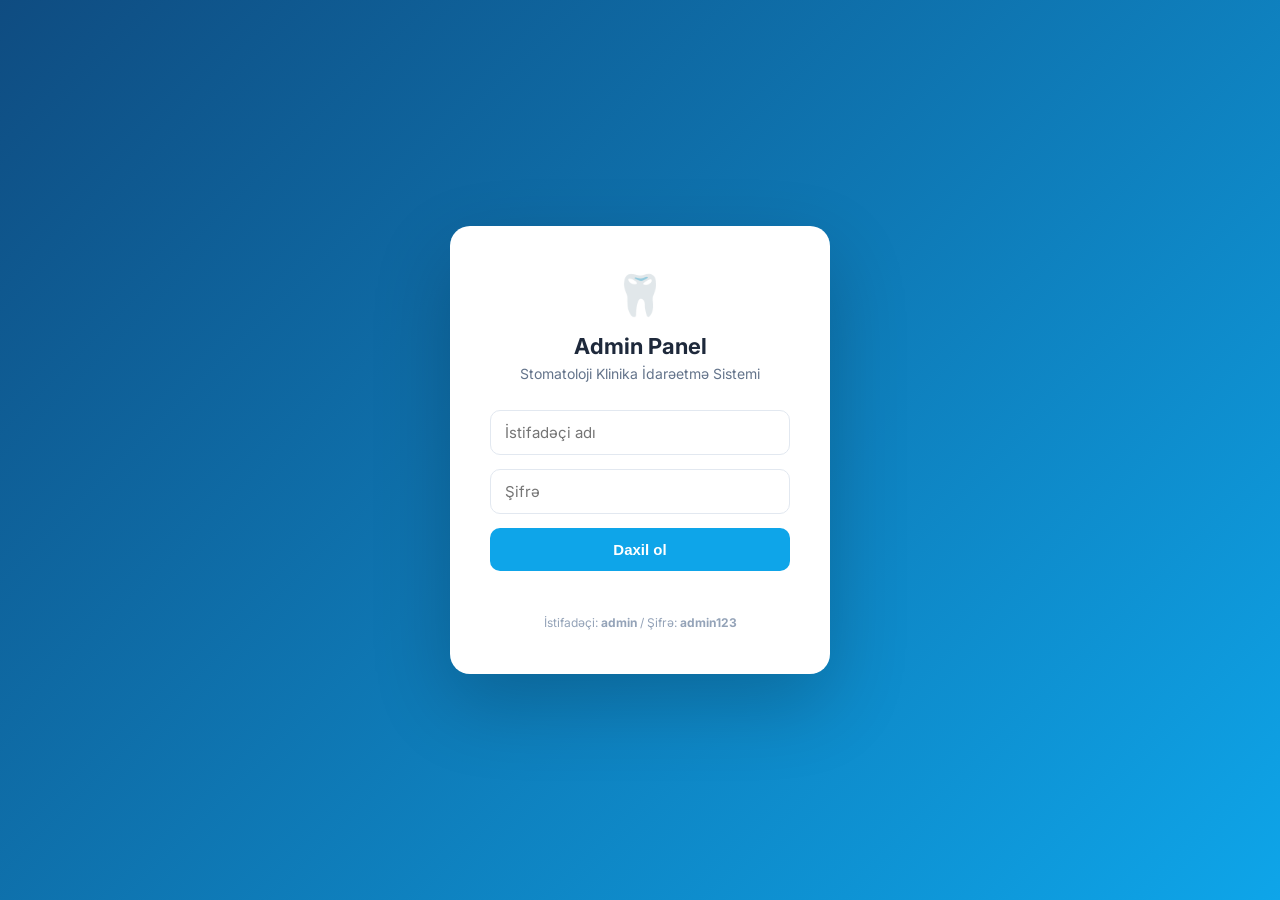
<file: admin.html>
<!DOCTYPE html>
<html lang="az">
<head>
  <meta charset="UTF-8" />
  <meta name="viewport" content="width=device-width, initial-scale=1.0" />
  <title>Admin Panel — Stomatoloji Klinika</title>
  <link rel="preconnect" href="https://fonts.googleapis.com" />
  <link href="https://fonts.googleapis.com/css2?family=Inter:wght@300;400;500;600;700;800&display=swap" rel="stylesheet" />
  <style>
    *, *::before, *::after { box-sizing: border-box; margin: 0; padding: 0; }
    html, body { height: 100%; font-family: 'Inter', sans-serif; background: #f1f5f9; color: #1e293b; }
    a { text-decoration: none; color: inherit; }

    
    #loginScreen {
      min-height: 100vh;
      display: flex;
      align-items: center;
      justify-content: center;
      background: linear-gradient(135deg, #0f4c81, #0ea5e9);
    }
    .login-card {
      background: #fff;
      border-radius: 20px;
      padding: 44px 40px;
      width: 380px;
      box-shadow: 0 30px 80px rgba(0,0,0,.2);
      text-align: center;
    }
    .login-logo { font-size: 40px; margin-bottom: 14px; }
    .login-title { font-size: 22px; font-weight: 700; margin-bottom: 6px; }
    .login-sub { color: #64748b; font-size: 14px; margin-bottom: 28px; }
    .login-input {
      width: 100%; padding: 12px 14px;
      border: 1.5px solid #e2e8f0;
      border-radius: 10px;
      font-size: 15px;
      margin-bottom: 14px;
      outline: none;
      font-family: inherit;
      transition: border-color .2s;
    }
    .login-input:focus { border-color: #0ea5e9; box-shadow: 0 0 0 3px rgba(14,165,233,.12); }
    .login-btn {
      width: 100%; padding: 13px;
      background: #0ea5e9; color: #fff;
      border: none; border-radius: 10px;
      font-size: 15px; font-weight: 600;
      cursor: pointer; transition: background .2s;
    }
    .login-btn:hover { background: #0284c7; }
    .login-error { color: #ef4444; font-size: 13px; margin-top: 10px; min-height: 18px; }

    
    #adminApp { display: none; min-height: 100vh; }
    .sidebar {
      position: fixed; top: 0; left: 0; bottom: 0;
      width: 240px;
      background: #0f172a;
      display: flex; flex-direction: column;
      z-index: 100;
    }
    .sidebar-logo {
      padding: 24px 20px;
      border-bottom: 1px solid rgba(255,255,255,.08);
      display: flex; align-items: center; gap: 10px;
      color: #fff; font-weight: 700; font-size: 15px;
    }
    .sidebar-logo-icon { font-size: 22px; }
    .sidebar-nav { padding: 16px 0; flex: 1; overflow-y: auto; }
    .nav-item {
      display: flex; align-items: center; gap: 12px;
      padding: 11px 20px;
      color: #94a3b8; font-size: 14px; font-weight: 500;
      cursor: pointer; transition: all .2s;
      border-left: 3px solid transparent;
    }
    .nav-item:hover { background: rgba(255,255,255,.05); color: #e2e8f0; }
    .nav-item.active { background: rgba(14,165,233,.12); color: #38bdf8; border-left-color: #38bdf8; }
    .nav-item-icon { font-size: 18px; width: 22px; text-align: center; }
    .sidebar-footer { padding: 16px 20px; border-top: 1px solid rgba(255,255,255,.08); }
    .logout-btn {
      display: flex; align-items: center; gap: 8px;
      color: #94a3b8; font-size: 13px; cursor: pointer;
      padding: 8px 0; transition: color .2s;
    }
    .logout-btn:hover { color: #ef4444; }

    .main-content { margin-left: 240px; padding: 30px; min-height: 100vh; }
    .page-header { margin-bottom: 28px; }
    .page-header h1 { font-size: 24px; font-weight: 800; color: #0f172a; }
    .page-header p { color: #64748b; font-size: 14px; margin-top: 4px; }

    
    .stats-grid { display: grid; grid-template-columns: repeat(4, 1fr); gap: 18px; margin-bottom: 28px; }
    .stat-card {
      background: #fff; border-radius: 16px; padding: 22px 20px;
      border: 1px solid #e2e8f0; display: flex; align-items: center; gap: 16px;
    }
    .stat-icon {
      width: 50px; height: 50px; border-radius: 12px;
      display: flex; align-items: center; justify-content: center; font-size: 22px;
    }
    .stat-value { font-size: 26px; font-weight: 800; color: #0f172a; }
    .stat-label { font-size: 12px; color: #64748b; font-weight: 500; }

    
    .card {
      background: #fff; border-radius: 16px;
      border: 1px solid #e2e8f0; margin-bottom: 24px;
    }
    .card-header {
      padding: 20px 24px; border-bottom: 1px solid #f1f5f9;
      display: flex; align-items: center; justify-content: space-between;
    }
    .card-title { font-size: 16px; font-weight: 700; color: #0f172a; }
    .card-body { padding: 0; }

   
    .table-wrap { overflow-x: auto; }
    table { width: 100%; border-collapse: collapse; }
    th {
      padding: 12px 20px; text-align: left;
      font-size: 11px; font-weight: 600;
      color: #64748b; text-transform: uppercase; letter-spacing: .5px;
      background: #f8fafc; border-bottom: 1px solid #e2e8f0;
    }
    td {
      padding: 14px 20px; font-size: 14px;
      border-bottom: 1px solid #f1f5f9; vertical-align: top;
    }
    tr:last-child td { border-bottom: none; }
    tr:hover td { background: #f8fafc; }
    .badge {
      display: inline-block; padding: 3px 10px;
      border-radius: 20px; font-size: 11px; font-weight: 600;
    }
    .badge-blue { background: #e0f2fe; color: #0369a1; }
    .badge-green { background: #dcfce7; color: #15803d; }
    .badge-red { background: #fee2e2; color: #dc2626; }
    .badge-yellow { background: #fef9c3; color: #a16207; }
    .empty-state { text-align: center; padding: 48px 20px; color: #94a3b8; font-size: 14px; }
    .empty-icon { font-size: 40px; margin-bottom: 12px; }

    
    .btn {
      display: inline-flex; align-items: center; gap: 6px;
      padding: 9px 18px; border-radius: 8px; font-size: 13px;
      font-weight: 600; cursor: pointer; border: none; transition: all .2s;
      font-family: inherit;
    }
    .btn-primary { background: #0ea5e9; color: #fff; }
    .btn-primary:hover { background: #0284c7; }
    .btn-danger { background: #fee2e2; color: #dc2626; }
    .btn-danger:hover { background: #fecaca; }
    .btn-success { background: #dcfce7; color: #15803d; }
    .btn-success:hover { background: #bbf7d0; }
    .btn-sm { padding: 6px 12px; font-size: 12px; }
    .btn-outline { background: transparent; color: #475569; border: 1.5px solid #e2e8f0; }
    .btn-outline:hover { background: #f8fafc; }

    
    .form-grid { display: grid; grid-template-columns: 1fr 1fr; gap: 14px; padding: 20px 24px; }
    .form-grid.single { grid-template-columns: 1fr; }
    .form-group { display: flex; flex-direction: column; gap: 5px; }
    .form-group.full { grid-column: 1 / -1; }
    .form-label { font-size: 12px; font-weight: 600; color: #374151; }
    .form-input {
      padding: 9px 12px; border: 1.5px solid #e2e8f0;
      border-radius: 8px; font-size: 14px; font-family: inherit;
      outline: none; transition: border-color .2s; background: #fff;
    }
    .form-input:focus { border-color: #0ea5e9; box-shadow: 0 0 0 3px rgba(14,165,233,.1); }
    .form-footer { padding: 16px 24px; border-top: 1px solid #f1f5f9; display: flex; gap: 10px; justify-content: flex-end; }

    
    .stars { color: #f59e0b; }

    
    .toggle {
      position: relative; display: inline-block; width: 42px; height: 24px;
    }
    .toggle input { opacity: 0; width: 0; height: 0; }
    .toggle-slider {
      position: absolute; cursor: pointer; inset: 0;
      background: #cbd5e1; border-radius: 24px; transition: .3s;
    }
    .toggle-slider::before {
      content: ''; position: absolute;
      height: 18px; width: 18px; left: 3px; bottom: 3px;
      background: #fff; border-radius: 50%; transition: .3s;
    }
    .toggle input:checked + .toggle-slider { background: #0ea5e9; }
    .toggle input:checked + .toggle-slider::before { transform: translateX(18px); }

    
    .tab-nav { display: none; }
    .tab-pane { display: none; }
    .tab-pane.active { display: block; }

    
    .discount-cards { display: grid; grid-template-columns: repeat(auto-fill, minmax(260px, 1fr)); gap: 16px; padding: 20px 24px; }
    .discount-card {
      border: 1.5px solid #e2e8f0; border-radius: 14px; padding: 20px;
      position: relative; transition: border-color .2s;
    }
    .discount-card.active-disc { border-color: #0ea5e9; background: #f0f9ff; }
    .discount-percent {
      font-size: 36px; font-weight: 800; color: #0ea5e9; margin-bottom: 6px;
    }
    .discount-title { font-size: 15px; font-weight: 700; margin-bottom: 4px; }
    .discount-desc { font-size: 13px; color: #64748b; margin-bottom: 10px; }
    .discount-until { font-size: 12px; color: #94a3b8; }
    .discount-actions { display: flex; gap: 8px; margin-top: 14px; }

    
    .service-cards { display: grid; grid-template-columns: repeat(auto-fill, minmax(240px, 1fr)); gap: 16px; padding: 20px 24px; }
    .service-card-admin {
      border: 1.5px solid #e2e8f0; border-radius: 14px; padding: 18px;
    }
    .service-icon-big { font-size: 28px; margin-bottom: 8px; }
    .service-card-admin strong { display: block; font-size: 15px; margin-bottom: 4px; }
    .service-card-admin p { font-size: 13px; color: #64748b; margin-bottom: 4px; }
    .service-price-tag { font-size: 13px; font-weight: 600; color: #0ea5e9; }
    .service-card-actions { margin-top: 12px; display: flex; gap: 8px; }

    
    .review-text { max-width: 300px; overflow: hidden; text-overflow: ellipsis; white-space: nowrap; }

    
    .toast {
      position: fixed; bottom: 24px; right: 24px;
      background: #0f172a; color: #fff;
      padding: 12px 20px; border-radius: 10px; font-size: 14px;
      z-index: 9999; opacity: 0; transform: translateY(16px);
      transition: all .3s; pointer-events: none;
    }
    .toast.show { opacity: 1; transform: translateY(0); }
    .toast.success { background: #16a34a; }
    .toast.error { background: #dc2626; }

    
    .modal-overlay {
      position: fixed; inset: 0; background: rgba(0,0,0,.5);
      z-index: 2000; display: flex; align-items: center; justify-content: center;
      padding: 20px; opacity: 0; pointer-events: none;
      transition: opacity .25s; backdrop-filter: blur(4px);
    }
    .modal-overlay.open { opacity: 1; pointer-events: all; }
    .modal {
      background: #fff; border-radius: 16px; padding: 28px;
      width: 100%; max-width: 520px; max-height: 90vh; overflow-y: auto;
    }
    .modal-header { display: flex; align-items: center; justify-content: space-between; margin-bottom: 22px; }
    .modal-header h3 { font-size: 18px; font-weight: 700; }
    .modal-close { width: 30px; height: 30px; border-radius: 6px; border: none; background: #f1f5f9; cursor: pointer; font-size: 14px; }
    .modal-close:hover { background: #e2e8f0; }
    .modal-form-group { margin-bottom: 14px; }
    .modal-form-label { display: block; font-size: 12px; font-weight: 600; margin-bottom: 5px; color: #374151; }
    .modal-form-input {
      width: 100%; padding: 10px 12px;
      border: 1.5px solid #e2e8f0; border-radius: 8px;
      font-size: 14px; font-family: inherit; outline: none;
    }
    .modal-form-input:focus { border-color: #0ea5e9; }
    .modal-footer { display: flex; gap: 10px; justify-content: flex-end; margin-top: 20px; }

    @media (max-width: 1100px) { .stats-grid { grid-template-columns: repeat(2, 1fr); } }
    @media (max-width: 768px) {
      .sidebar { width: 60px; }
      .sidebar-logo span:last-child, .nav-item span:last-child, .sidebar-footer span { display: none; }
      .main-content { margin-left: 60px; padding: 20px 16px; }
      .stats-grid { grid-template-columns: repeat(2, 1fr); }
    }
  </style>
</head>
<body>


<div id="loginScreen">
  <div class="login-card">
    <div class="login-logo">🦷</div>
    <h1 class="login-title">Admin Panel</h1>
    <p class="login-sub">Stomatoloji Klinika İdarəetmə Sistemi</p>
    <input class="login-input" type="text" id="loginUser" placeholder="İstifadəçi adı" autocomplete="username" />
    <input class="login-input" type="password" id="loginPass" placeholder="Şifrə" autocomplete="current-password" />
    <button class="login-btn" id="loginBtn">Daxil ol</button>
    <p class="login-error" id="loginError"></p>
    <p style="margin-top:16px; font-size:12px; color:#94a3b8">İstifadəçi: <b>admin</b> / Şifrə: <b>admin123</b></p>
  </div>
</div>


<div id="adminApp">
  
  <aside class="sidebar">
    <div class="sidebar-logo">
      <span class="sidebar-logo-icon">🦷</span>
      <span>Dr. İlham Hüseynzadə</span>
    </div>
    <nav class="sidebar-nav">
      <div class="nav-item active" data-page="dashboard">
        <span class="nav-item-icon">📊</span>
        <span>İcmal</span>
      </div>
      <div class="nav-item" data-page="appointments">
        <span class="nav-item-icon">📅</span>
        <span>Randevular</span>
      </div>
      <div class="nav-item" data-page="messages">
        <span class="nav-item-icon">✉️</span>
        <span>Mesajlar</span>
      </div>
      <div class="nav-item" data-page="reviews">
        <span class="nav-item-icon">⭐</span>
        <span>Rəylər</span>
      </div>
      <div class="nav-item" data-page="services">
        <span class="nav-item-icon">🔧</span>
        <span>Xidmətlər</span>
      </div>
      <div class="nav-item" data-page="discounts">
        <span class="nav-item-icon">🏷️</span>
        <span>Endirimler</span>
      </div>
    </nav>
    <div class="sidebar-footer">
      <div class="logout-btn" id="logoutBtn">
        <span>🚪</span>
        <span>Çıxış</span>
      </div>
    </div>
  </aside>

  
  <main class="main-content">

    
    <div class="tab-pane active" id="page-dashboard">
      <div class="page-header">
        <h1>İcmal</h1>
        <p>Klinikanızın ümumi vəziyyəti</p>
      </div>
      <div class="stats-grid">
        <div class="stat-card">
          <div class="stat-icon" style="background:#e0f2fe">📅</div>
          <div>
            <div class="stat-value" id="statAppointments">0</div>
            <div class="stat-label">Ümumi Randevu</div>
          </div>
        </div>
        <div class="stat-card">
          <div class="stat-icon" style="background:#dcfce7">✉️</div>
          <div>
            <div class="stat-value" id="statMessages">0</div>
            <div class="stat-label">Mesaj</div>
          </div>
        </div>
        <div class="stat-card">
          <div class="stat-icon" style="background:#fef9c3">⭐</div>
          <div>
            <div class="stat-value" id="statReviews">0</div>
            <div class="stat-label">Rəy</div>
          </div>
        </div>
        <div class="stat-card">
          <div class="stat-icon" style="background:#fce7f3">🏷️</div>
          <div>
            <div class="stat-value" id="statDiscounts">0</div>
            <div class="stat-label">Aktiv Endirim</div>
          </div>
        </div>
      </div>

      
      <div class="card">
        <div class="card-header">
          <span class="card-title">Son Randevular</span>
          <button class="btn btn-primary btn-sm" onclick="showPage('appointments')">Hamısına bax</button>
        </div>
        <div class="card-body table-wrap">
          <table>
            <thead>
              <tr>
                <th>Ad Soyad</th>
                <th>Telefon</th>
                <th>Xidmət</th>
                <th>Tarix &amp; Saat</th>
              </tr>
            </thead>
            <tbody id="dashRecentAppointments">
              <tr><td colspan="4" class="empty-state">Randevu yoxdur</td></tr>
            </tbody>
          </table>
        </div>
      </div>
    </div>

    
    <div class="tab-pane" id="page-appointments">
      <div class="page-header">
        <h1>Randevular</h1>
        <p>Bütün pasiyent randevuları</p>
      </div>
      <div class="card">
        <div class="card-header">
          <span class="card-title" id="appointmentCount">Randevular — 0</span>
          <input type="text" class="form-input" id="appointmentSearch" placeholder="Axtar..." style="width:220px; padding:7px 12px; font-size:13px;" />
        </div>
        <div class="card-body table-wrap">
          <table>
            <thead>
              <tr>
                <th>#</th>
                <th>Ad Soyad</th>
                <th>Telefon</th>
                <th>Xidmət</th>
                <th>Tarix</th>
                <th>Saat</th>
                <th>Qeydiyyat</th>
                <th>Əməliyyat</th>
              </tr>
            </thead>
            <tbody id="appointmentsTable">
              <tr><td colspan="8"><div class="empty-state"><div class="empty-icon">📅</div><p>Hələ randevu yoxdur</p></div></td></tr>
            </tbody>
          </table>
        </div>
      </div>
    </div>

    
    <div class="tab-pane" id="page-messages">
      <div class="page-header">
        <h1>Əlaqə Mesajları</h1>
        <p>Saytdan gələn müştəri mesajları</p>
      </div>
      <div class="card">
        <div class="card-header">
          <span class="card-title" id="messageCount">Mesajlar — 0</span>
        </div>
        <div class="card-body table-wrap">
          <table>
            <thead>
              <tr>
                <th>#</th>
                <th>Ad Soyad</th>
                <th>E-poçt</th>
                <th>Mesaj</th>
                <th>Tarix</th>
                <th>Əməliyyat</th>
              </tr>
            </thead>
            <tbody id="messagesTable">
              <tr><td colspan="6"><div class="empty-state"><div class="empty-icon">✉️</div><p>Hələ mesaj yoxdur</p></div></td></tr>
            </tbody>
          </table>
        </div>
      </div>
    </div>

   
    <div class="tab-pane" id="page-reviews">
      <div class="page-header">
        <h1>Rəylər</h1>
        <p>Pasiyentlərin rəyləri</p>
      </div>
      <div class="card">
        <div class="card-header">
          <span class="card-title" id="reviewCount">Rəylər — 0</span>
        </div>
        <div class="card-body table-wrap">
          <table>
            <thead>
              <tr>
                <th>#</th>
                <th>Ad</th>
                <th>Reytinq</th>
                <th>Rəy</th>
                <th>Tarix</th>
                <th>Əməliyyat</th>
              </tr>
            </thead>
            <tbody id="reviewsTable">
              <tr><td colspan="6"><div class="empty-state"><div class="empty-icon">⭐</div><p>Hələ rəy yoxdur</p></div></td></tr>
            </tbody>
          </table>
        </div>
      </div>
    </div>

    
    <div class="tab-pane" id="page-services">
      <div class="page-header">
        <h1>Xidmətlər</h1>
        <p>Klinikanın xidmət siyahısını idarə edin</p>
      </div>
      <div class="card">
        <div class="card-header">
          <span class="card-title">Xidmətlər</span>
          <button class="btn btn-primary btn-sm" id="addServiceBtn">+ Xidmət Əlavə Et</button>
        </div>
        <div class="service-cards" id="servicesGrid">
          <div class="empty-state" style="grid-column:1/-1">Yüklənir...</div>
        </div>
      </div>
    </div>

    
    <div class="tab-pane" id="page-discounts">
      <div class="page-header">
        <h1>Endirimler</h1>
        <p>Kampaniyalar və xüsusi təkliflər</p>
      </div>
      <div class="card">
        <div class="card-header">
          <span class="card-title">Endirimler</span>
          <button class="btn btn-primary btn-sm" id="addDiscountBtn">+ Endirim Əlavə Et</button>
        </div>
        <div class="discount-cards" id="discountsGrid">
          <div class="empty-state" style="grid-column:1/-1">Hələ endirim yoxdur</div>
        </div>
      </div>
    </div>

  </main>
</div>


<div class="modal-overlay" id="serviceModal">
  <div class="modal">
    <div class="modal-header">
      <h3>Xidmət Əlavə Et</h3>
      <button class="modal-close" onclick="closeServiceModal()">✕</button>
    </div>
    <div class="modal-form-group">
      <label class="modal-form-label">Xidmət adı *</label>
      <input class="modal-form-input" id="svcTitle" placeholder="Diş Müayinəsi" />
    </div>
    <div class="modal-form-group">
      <label class="modal-form-label">Açıqlama *</label>
      <textarea class="modal-form-input" id="svcDesc" rows="3" placeholder="Xidmət haqqında qısa məlumat..."></textarea>
    </div>
    <div class="modal-form-group">
      <label class="modal-form-label">Qiymət</label>
      <input class="modal-form-input" id="svcPrice" placeholder="50 AZN-dən" />
    </div>
    <div class="modal-form-group">
      <label class="modal-form-label">İkon (emoji) *</label>
      <input class="modal-form-input" id="svcIcon" placeholder="🦷" maxlength="4" />
    </div>
    <div class="modal-form-group">
      <label class="modal-form-label">Kart rəngi (hex) *</label>
      <input class="modal-form-input" id="svcColor" placeholder="#e0f2fe" value="#e0f2fe" />
    </div>
    <div class="modal-footer">
      <button class="btn btn-outline" onclick="closeServiceModal()">Ləğv et</button>
      <button class="btn btn-primary" id="saveServiceBtn">Saxla</button>
    </div>
  </div>
</div>


<div class="modal-overlay" id="discountModal">
  <div class="modal">
    <div class="modal-header">
      <h3>Endirim Əlavə Et</h3>
      <button class="modal-close" onclick="closeDiscountModal()">✕</button>
    </div>
    <div class="modal-form-group">
      <label class="modal-form-label">Endirim başlığı *</label>
      <input class="modal-form-input" id="discTitle" placeholder="Yazlıq Endirim" />
    </div>
    <div class="modal-form-group">
      <label class="modal-form-label">Açıqlama *</label>
      <textarea class="modal-form-input" id="discDesc" rows="2" placeholder="Diş ağartma xidmətinə xüsusi endirim..."></textarea>
    </div>
    <div class="modal-form-group">
      <label class="modal-form-label">Endirim faizi (%) *</label>
      <input class="modal-form-input" id="discPercent" type="number" min="1" max="100" placeholder="20" />
    </div>
    <div class="modal-form-group">
      <label class="modal-form-label">Son tarix *</label>
      <input class="modal-form-input" id="discUntil" type="date" />
    </div>
    <div class="modal-footer">
      <button class="btn btn-outline" onclick="closeDiscountModal()">Ləğv et</button>
      <button class="btn btn-primary" id="saveDiscountBtn">Saxla</button>
    </div>
  </div>
</div>


<div class="toast" id="toast"></div>

<script>
const API = '/api';
const ADMIN_USER = 'admin';
const ADMIN_PASS = 'admin123';


function checkAuth() {
  const loggedIn = sessionStorage.getItem('adminLoggedIn');
  if (loggedIn === 'true') {
    document.getElementById('loginScreen').style.display = 'none';
    document.getElementById('adminApp').style.display = 'block';
    loadAll();
  }
}

document.getElementById('loginBtn').addEventListener('click', doLogin);
document.getElementById('loginPass').addEventListener('keydown', e => { if (e.key === 'Enter') doLogin(); });

function doLogin() {
  const user = document.getElementById('loginUser').value.trim();
  const pass = document.getElementById('loginPass').value.trim();
  const err = document.getElementById('loginError');
  if (user === ADMIN_USER && pass === ADMIN_PASS) {
    sessionStorage.setItem('adminLoggedIn', 'true');
    document.getElementById('loginScreen').style.display = 'none';
    document.getElementById('adminApp').style.display = 'block';
    loadAll();
  } else {
    err.textContent = 'İstifadəçi adı və ya şifrə yanlışdır!';
    document.getElementById('loginPass').value = '';
  }
}

document.getElementById('logoutBtn').addEventListener('click', () => {
  sessionStorage.removeItem('adminLoggedIn');
  location.reload();
});


document.querySelectorAll('.nav-item').forEach(item => {
  item.addEventListener('click', () => {
    document.querySelectorAll('.nav-item').forEach(n => n.classList.remove('active'));
    item.classList.add('active');
    showPage(item.dataset.page);
  });
});

function showPage(pageId) {
  document.querySelectorAll('.tab-pane').forEach(p => p.classList.remove('active'));
  document.getElementById('page-' + pageId).classList.add('active');
  document.querySelectorAll('.nav-item').forEach(n => {
    n.classList.toggle('active', n.dataset.page === pageId);
  });
  refreshPage(pageId);
}

function refreshPage(pageId) {
  if (pageId === 'appointments') loadAppointments();
  else if (pageId === 'messages') loadMessages();
  else if (pageId === 'reviews') loadReviews();
  else if (pageId === 'services') loadServices();
  else if (pageId === 'discounts') loadDiscounts();
}


let toastTimer;
function showToast(msg, type = '') {
  clearTimeout(toastTimer);
  const t = document.getElementById('toast');
  t.textContent = msg;
  t.className = 'toast show ' + type;
  toastTimer = setTimeout(() => t.className = 'toast', 3500);
}


function fmtDate(iso) {
  if (!iso) return '—';
  return new Date(iso).toLocaleDateString('az-AZ', { day:'2-digit', month:'2-digit', year:'numeric' });
}
function fmtTime(iso) {
  if (!iso) return '—';
  return new Date(iso).toLocaleTimeString('az-AZ', { hour:'2-digit', minute:'2-digit' });
}
function escHtml(s) {
  return String(s || '').replace(/&/g,'&amp;').replace(/</g,'&lt;').replace(/>/g,'&gt;').replace(/"/g,'&quot;');
}
async function api(path, opts) {
  const r = await fetch(API + path, opts);
  if (!r.ok) throw new Error(await r.text());
  return r.json();
}


async function loadAll() {
  await Promise.all([
    loadDashboard(),
    loadServices(),
    loadDiscounts()
  ]);
}

async function loadDashboard() {
  try {
    const [apps, msgs, revs, discs] = await Promise.all([
      api('/appointments'),
      api('/contact-messages'),
      api('/testimonials'),
      api('/discounts')
    ]);
    document.getElementById('statAppointments').textContent = apps.length;
    document.getElementById('statMessages').textContent = msgs.length;
    document.getElementById('statReviews').textContent = revs.length;
    document.getElementById('statDiscounts').textContent = discs.filter(d => d.active).length;

    const tbody = document.getElementById('dashRecentAppointments');
    const recent = [...apps].reverse().slice(0, 5);
    if (recent.length === 0) {
      tbody.innerHTML = '<tr><td colspan="4" style="text-align:center;padding:20px;color:#94a3b8">Randevu yoxdur</td></tr>';
    } else {
      tbody.innerHTML = recent.map(a => `
        <tr>
          <td><strong>${escHtml(a.name)}</strong></td>
          <td>${escHtml(a.phone)}</td>
          <td><span class="badge badge-blue">${escHtml(a.service)}</span></td>
          <td>${escHtml(a.date)} — ${escHtml(a.time)}</td>
        </tr>
      `).join('');
    }
  } catch(e) { console.error('Dashboard load error', e); }
}


let allAppointments = [];

async function loadAppointments() {
  try {
    allAppointments = await api('/appointments');
    renderAppointments(allAppointments);
  } catch { showToast('Randevular yüklənmədi', 'error'); }
}

function renderAppointments(data) {
  const tbody = document.getElementById('appointmentsTable');
  document.getElementById('appointmentCount').textContent = `Randevular — ${data.length}`;
  if (data.length === 0) {
    tbody.innerHTML = '<tr><td colspan="8"><div class="empty-state"><div class="empty-icon">📅</div><p>Randevu yoxdur</p></div></td></tr>';
    return;
  }
  tbody.innerHTML = [...data].reverse().map((a, i) => `
    <tr>
      <td>${data.length - i}</td>
      <td><strong>${escHtml(a.name)}</strong></td>
      <td><a href="tel:${escHtml(a.phone)}" style="color:#0ea5e9">${escHtml(a.phone)}</a></td>
      <td><span class="badge badge-blue">${escHtml(a.service)}</span></td>
      <td>${escHtml(a.date)}</td>
      <td>${escHtml(a.time)}</td>
      <td style="font-size:12px;color:#94a3b8">${fmtDate(a.createdAt)}</td>
      <td>
        <button class="btn btn-danger btn-sm" onclick="deleteAppointment(${a.id})">Sil</button>
      </td>
    </tr>
  `).join('');
}

document.getElementById('appointmentSearch').addEventListener('input', function() {
  const q = this.value.toLowerCase();
  renderAppointments(allAppointments.filter(a =>
    a.name.toLowerCase().includes(q) ||
    a.phone.includes(q) ||
    a.service.toLowerCase().includes(q)
  ));
});

async function deleteAppointment(id) {
  if (!confirm('Bu randevunu silmək istəyirsiniz?')) return;
  try {
    await api('/appointments/' + id, { method: 'DELETE' });
    showToast('Randevu silindi', 'success');
    loadAppointments();
    loadDashboard();
  } catch { showToast('Xəta baş verdi', 'error'); }
}


async function loadMessages() {
  try {
    const msgs = await api('/contact-messages');
    const tbody = document.getElementById('messagesTable');
    document.getElementById('messageCount').textContent = `Mesajlar — ${msgs.length}`;
    if (msgs.length === 0) {
      tbody.innerHTML = '<tr><td colspan="6"><div class="empty-state"><div class="empty-icon">✉️</div><p>Mesaj yoxdur</p></div></td></tr>';
      return;
    }
    tbody.innerHTML = [...msgs].reverse().map((m, i) => `
      <tr>
        <td>${msgs.length - i}</td>
        <td><strong>${escHtml(m.name)}</strong></td>
        <td><a href="mailto:${escHtml(m.email)}" style="color:#0ea5e9">${escHtml(m.email)}</a></td>
        <td style="max-width:260px"><div class="review-text" title="${escHtml(m.message)}">${escHtml(m.message)}</div></td>
        <td style="font-size:12px;color:#94a3b8">${fmtDate(m.createdAt)} ${fmtTime(m.createdAt)}</td>
        <td>
          <button class="btn btn-danger btn-sm" onclick="deleteMessage(${m.id})">Sil</button>
        </td>
      </tr>
    `).join('');
  } catch { showToast('Mesajlar yüklənmədi', 'error'); }
}

async function deleteMessage(id) {
  if (!confirm('Bu mesajı silmək istəyirsiniz?')) return;
  try {
    await api('/contact-messages/' + id, { method: 'DELETE' });
    showToast('Mesaj silindi', 'success');
    loadMessages();
    loadDashboard();
  } catch { showToast('Xəta baş verdi', 'error'); }
}


async function loadReviews() {
  try {
    const revs = await api('/testimonials');
    const tbody = document.getElementById('reviewsTable');
    document.getElementById('reviewCount').textContent = `Rəylər — ${revs.length}`;
    if (revs.length === 0) {
      tbody.innerHTML = '<tr><td colspan="6"><div class="empty-state"><div class="empty-icon">⭐</div><p>Hələ rəy yoxdur</p></div></td></tr>';
      return;
    }
    tbody.innerHTML = [...revs].reverse().map((r, i) => {
      const stars = '★'.repeat(r.rating) + '☆'.repeat(5 - r.rating);
      return `
        <tr>
          <td>${revs.length - i}</td>
          <td><strong>${escHtml(r.name)}</strong></td>
          <td><span class="stars">${stars}</span> <small style="color:#94a3b8">(${r.rating}/5)</small></td>
          <td><div class="review-text" title="${escHtml(r.message)}">${escHtml(r.message)}</div></td>
          <td style="font-size:12px;color:#94a3b8">${fmtDate(r.createdAt)}</td>
          <td>
            <button class="btn btn-danger btn-sm" onclick="deleteReview(${r.id})">Sil</button>
          </td>
        </tr>
      `;
    }).join('');
  } catch { showToast('Rəylər yüklənmədi', 'error'); }
}

async function deleteReview(id) {
  if (!confirm('Bu rəyi silmək istəyirsiniz?')) return;
  try {
    await api('/testimonials/' + id, { method: 'DELETE' });
    showToast('Rəy silindi', 'success');
    loadReviews();
    loadDashboard();
  } catch { showToast('Xəta baş verdi', 'error'); }
}


async function loadServices() {
  try {
    const srvs = await api('/services');
    const grid = document.getElementById('servicesGrid');
    if (srvs.length === 0) {
      grid.innerHTML = '<div class="empty-state" style="grid-column:1/-1"><div class="empty-icon">🔧</div><p>Xidmət yoxdur</p></div>';
      return;
    }
    grid.innerHTML = srvs.map(s => `
      <div class="service-card-admin">
        <div class="service-icon-big">${escHtml(s.icon)}</div>
        <strong>${escHtml(s.title)}</strong>
        <p>${escHtml(s.description)}</p>
        <div class="service-price-tag">${escHtml(s.price)}</div>
        <div class="service-card-actions">
          <button class="btn btn-danger btn-sm" onclick="deleteService(${s.id})">Sil</button>
        </div>
      </div>
    `).join('');
  } catch { showToast('Xidmətlər yüklənmədi', 'error'); }
}

document.getElementById('addServiceBtn').addEventListener('click', () => {
  document.getElementById('serviceModal').classList.add('open');
});
function closeServiceModal() {
  document.getElementById('serviceModal').classList.remove('open');
  ['svcTitle','svcDesc','svcPrice','svcIcon'].forEach(id => document.getElementById(id).value = '');
  document.getElementById('svcColor').value = '#e0f2fe';
}
document.getElementById('saveServiceBtn').addEventListener('click', async () => {
  const title = document.getElementById('svcTitle').value.trim();
  const description = document.getElementById('svcDesc').value.trim();
  const price = document.getElementById('svcPrice').value.trim();
  const icon = document.getElementById('svcIcon').value.trim();
  const color = document.getElementById('svcColor').value.trim();
  if (!title || !description || !icon) { showToast('Bütün məcburi sahələri doldurun', 'error'); return; }
  try {
    await api('/services', {
      method: 'POST',
      headers: { 'Content-Type': 'application/json' },
      body: JSON.stringify({ title, description, price: price || 'Qiymət yoxdur', icon, color: color || '#e0f2fe' })
    });
    showToast('Xidmət əlavə edildi!', 'success');
    closeServiceModal();
    loadServices();
  } catch { showToast('Xəta baş verdi', 'error'); }
});

async function deleteService(id) {
  if (!confirm('Bu xidməti silmək istəyirsiniz?')) return;
  try {
    await api('/services/' + id, { method: 'DELETE' });
    showToast('Xidmət silindi', 'success');
    loadServices();
  } catch { showToast('Xəta baş verdi', 'error'); }
}


async function loadDiscounts() {
  try {
    const discs = await api('/discounts');
    const grid = document.getElementById('discountsGrid');
    document.getElementById('statDiscounts').textContent = discs.filter(d => d.active).length;
    if (discs.length === 0) {
      grid.innerHTML = '<div class="empty-state" style="grid-column:1/-1"><div class="empty-icon">🏷️</div><p>Hələ endirim yoxdur</p></div>';
      return;
    }
    grid.innerHTML = discs.reverse().map(d => `
      <div class="discount-card ${d.active ? 'active-disc' : ''}">
        <div class="discount-percent">${d.percent}%</div>
        <div class="discount-title">${escHtml(d.title)}</div>
        <div class="discount-desc">${escHtml(d.description)}</div>
        <div class="discount-until">Son tarix: ${escHtml(d.validUntil)}</div>
        <div class="discount-actions">
          <label class="toggle" title="${d.active ? 'Deaktiv et' : 'Aktiv et'}">
            <input type="checkbox" ${d.active ? 'checked' : ''} onchange="toggleDiscount(${d.id}, this.checked)" />
            <span class="toggle-slider"></span>
          </label>
          <button class="btn btn-danger btn-sm" onclick="deleteDiscount(${d.id})">Sil</button>
        </div>
        ${d.active ? '<span class="badge badge-green" style="margin-top:8px;display:inline-block">Aktiv</span>' : '<span class="badge badge-red" style="margin-top:8px;display:inline-block">Deaktiv</span>'}
      </div>
    `).join('');
  } catch { showToast('Endirimler yüklənmədi', 'error'); }
}

document.getElementById('addDiscountBtn').addEventListener('click', () => {
  document.getElementById('discountModal').classList.add('open');
  const tomorrow = new Date(); tomorrow.setDate(tomorrow.getDate() + 7);
  document.getElementById('discUntil').value = tomorrow.toISOString().split('T')[0];
});
function closeDiscountModal() {
  document.getElementById('discountModal').classList.remove('open');
  ['discTitle','discDesc','discPercent','discUntil'].forEach(id => document.getElementById(id).value = '');
}
document.getElementById('saveDiscountBtn').addEventListener('click', async () => {
  const title = document.getElementById('discTitle').value.trim();
  const description = document.getElementById('discDesc').value.trim();
  const percent = parseInt(document.getElementById('discPercent').value);
  const validUntil = document.getElementById('discUntil').value;
  if (!title || !description || !percent || !validUntil) { showToast('Bütün sahələri doldurun', 'error'); return; }
  if (percent < 1 || percent > 100) { showToast('Faiz 1-100 arası olmalıdır', 'error'); return; }
  try {
    await api('/discounts', {
      method: 'POST',
      headers: { 'Content-Type': 'application/json' },
      body: JSON.stringify({ title, description, percent, validUntil, active: true })
    });
    showToast('Endirim əlavə edildi!', 'success');
    closeDiscountModal();
    loadDiscounts();
  } catch { showToast('Xəta baş verdi', 'error'); }
});

async function toggleDiscount(id, active) {
  try {
    await api('/discounts/' + id, {
      method: 'PATCH',
      headers: { 'Content-Type': 'application/json' },
      body: JSON.stringify({ active })
    });
    showToast(active ? 'Endirim aktiv edildi' : 'Endirim deaktiv edildi', 'success');
    loadDiscounts();
    loadDashboard();
  } catch { showToast('Xəta baş verdi', 'error'); }
}

async function deleteDiscount(id) {
  if (!confirm('Bu endirimi silmək istəyirsiniz?')) return;
  try {
    await api('/discounts/' + id, { method: 'DELETE' });
    showToast('Endirim silindi', 'success');
    loadDiscounts();
    loadDashboard();
  } catch { showToast('Xəta baş verdi', 'error'); }
}


checkAuth();
</script>
</body>
</html>
</file>
